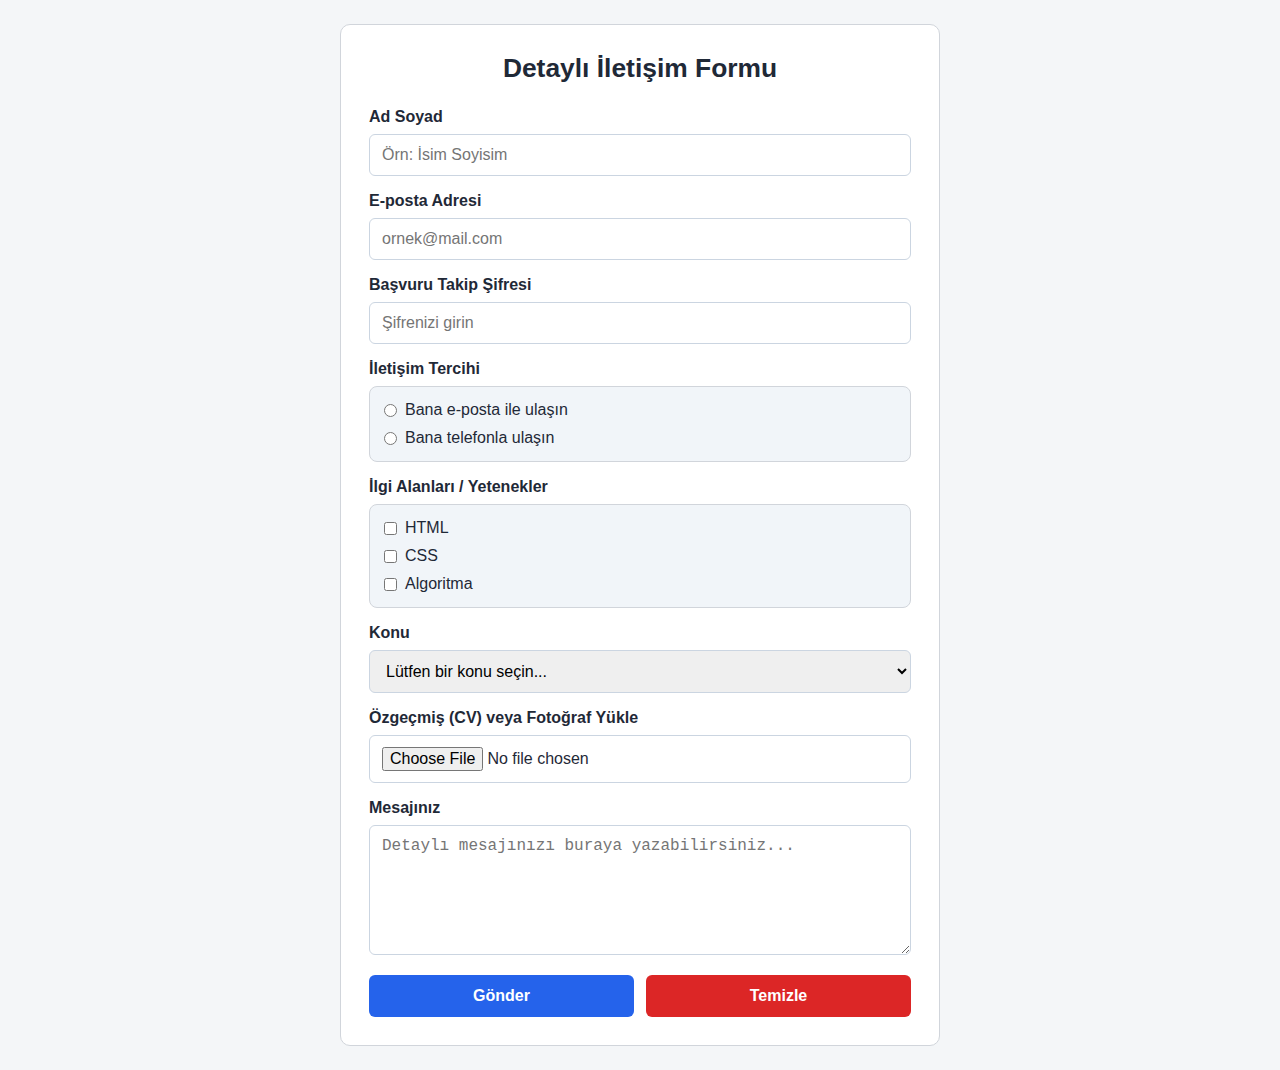
<file: iletisim.html>
<!DOCTYPE html>
<html lang="tr">
<head>
    <meta charset="UTF-8">
    <meta name="viewport" content="width=device-width, initial-scale=1.0">
    <title>Detaylı İletişim Formu</title>
    <style>
        * {
            box-sizing: border-box;
        }

        body {
            margin: 0;
            padding: 24px;
            background: #f4f6f8;
            font-family: "Segoe UI", Tahoma, Geneva, Verdana, sans-serif;
            color: #1f2937;
        }

        .contact-container {
            width: min(90%, 600px);
            margin: auto;
            padding: 28px;
            border: 1px solid #d1d5db;
            border-radius: 10px;
            background: #ffffff;
        }

        h1 {
            margin-top: 0;
            margin-bottom: 24px;
            text-align: center;
            font-size: 1.65rem;
        }

        label {
            display: block;
            margin-bottom: 8px;
            font-weight: 600;
        }

        input,
        select,
        textarea {
            width: 100%;
            padding: 11px 12px;
            margin-bottom: 16px;
            border: 1px solid #cbd5e1;
            border-radius: 6px;
            font-size: 1rem;
        }

        .group-box {
            margin-bottom: 16px;
            padding: 14px;
            border: 1px solid #d1d5db;
            border-radius: 8px;
            background: #f1f5f9;
        }

        .option-line {
            display: flex;
            align-items: center;
            gap: 8px;
            margin-bottom: 10px;
            font-weight: 400;
        }

        .option-line:last-child {
            margin-bottom: 0;
        }

        .option-line input {
            width: auto;
            margin: 0;
        }

        textarea {
            resize: vertical;
            min-height: 130px;
        }

        .button-row {
            display: flex;
            gap: 12px;
        }

        .button-row button {
            flex: 1;
            border: none;
            color: #ffffff;
            padding: 12px 18px;
            border-radius: 6px;
            font-size: 1rem;
            font-weight: 600;
            cursor: pointer;
        }

        .submit-btn {
            background: #2563eb;
        }

        .reset-btn {
            background: #dc2626;
        }
    </style>
</head>
<body>
    <div class="contact-container">
        <h1>Detaylı İletişim Formu</h1>

        <form action="#" method="post" enctype="multipart/form-data">
            <label for="ad-soyad">Ad Soyad</label>
            <input type="text" id="ad-soyad" name="ad-soyad" placeholder="Örn: İsim Soyisim" required>

            <label for="eposta">E-posta Adresi</label>
            <input type="email" id="eposta" name="eposta" placeholder="ornek@mail.com" required>

            <label for="sifre">Başvuru Takip Şifresi</label>
            <input type="password" id="sifre" name="sifre" placeholder="Şifrenizi girin" required>

            <label>İletişim Tercihi</label>
            <div class="group-box">
                <label class="option-line" for="tercih-eposta">
                    <input type="radio" id="tercih-eposta" name="iletisim-tercihi" value="eposta" required>
                    Bana e-posta ile ulaşın
                </label>
                <label class="option-line" for="tercih-telefon">
                    <input type="radio" id="tercih-telefon" name="iletisim-tercihi" value="telefon">
                    Bana telefonla ulaşın
                </label>
            </div>

            <label>İlgi Alanları / Yetenekler</label>
            <div class="group-box">
                <label class="option-line" for="yetenek-html">
                    <input type="checkbox" id="yetenek-html" name="yetenekler" value="HTML">
                    HTML
                </label>
                <label class="option-line" for="yetenek-css">
                    <input type="checkbox" id="yetenek-css" name="yetenekler" value="CSS">
                    CSS
                </label>
                <label class="option-line" for="yetenek-algoritma">
                    <input type="checkbox" id="yetenek-algoritma" name="yetenekler" value="Algoritma">
                    Algoritma
                </label>
            </div>

            <label for="konu">Konu</label>
            <select id="konu" name="konu" required>
                <option value="">Lütfen bir konu seçin...</option>
                <option value="is-teklifi">İş Teklifi</option>
                <option value="soru">Soru</option>
                <option value="geri-bildirim">Geri Bildirim</option>
            </select>

            <label for="dosya">Özgeçmiş (CV) veya Fotoğraf Yükle</label>
            <input type="file" id="dosya" name="dosya">

            <label for="mesaj">Mesajınız</label>
            <textarea id="mesaj" name="mesaj" placeholder="Detaylı mesajınızı buraya yazabilirsiniz..." required></textarea>

            <div class="button-row">
                <button type="submit" class="submit-btn">Gönder</button>
                <button type="reset" class="reset-btn">Temizle</button>
            </div>
        </form>
    </div>
</body>
</html>
</file>
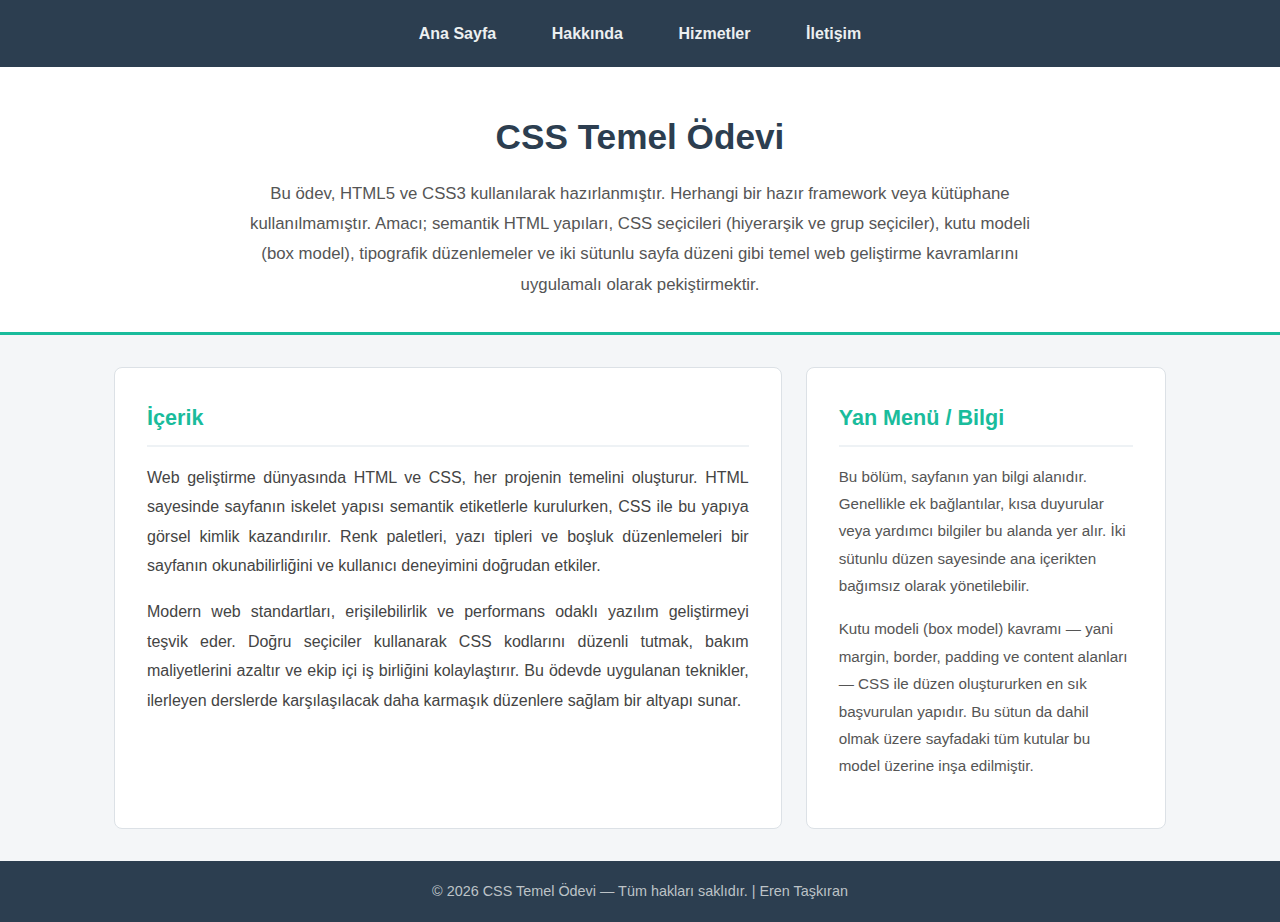
<file: odev.html>
<!DOCTYPE html>
<html lang="tr">
<head>
    <meta charset="UTF-8">
    <meta name="viewport" content="width=device-width, initial-scale=1.0">
    <title>CSS Temel Ödevi</title>
    <link rel="stylesheet" href="styles/odev.css">
</head>
<body>

    <nav>
        <ul class="main-menu">
            <li><a href="#">Ana Sayfa</a></li>
            <li><a href="#">Hakkında</a></li>
            <li><a href="#">Hizmetler</a></li>
            <li><a href="#">İletişim</a></li>
        </ul>
    </nav>

    <header class="site-header">
        <h1>CSS Temel Ödevi</h1>
        <p>
            Bu ödev, HTML5 ve CSS3 kullanılarak hazırlanmıştır. Herhangi bir hazır framework veya 
            kütüphane kullanılmamıştır. Amacı; semantik HTML yapıları, CSS seçicileri (hiyerarşik 
            ve grup seçiciler), kutu modeli (box model), tipografik düzenlemeler ve iki sütunlu sayfa 
            düzeni gibi temel web geliştirme kavramlarını uygulamalı olarak pekiştirmektir.
        </p>
    </header>

    <main class="content-wrapper">

        <section class="content-left">
            <h2>İçerik</h2>
            <p>
                Web geliştirme dünyasında HTML ve CSS, her projenin temelini oluşturur. HTML sayesinde 
                sayfanın iskelet yapısı semantik etiketlerle kurulurken, CSS ile bu yapıya görsel kimlik 
                kazandırılır. Renk paletleri, yazı tipleri ve boşluk düzenlemeleri bir sayfanın 
                okunabilirliğini ve kullanıcı deneyimini doğrudan etkiler.
            </p>
            <p>
                Modern web standartları, erişilebilirlik ve performans odaklı yazılım geliştirmeyi 
                teşvik eder. Doğru seçiciler kullanarak CSS kodlarını düzenli tutmak, bakım maliyetlerini 
                azaltır ve ekip içi iş birliğini kolaylaştırır. Bu ödevde uygulanan teknikler, ilerleyen 
                derslerde karşılaşılacak daha karmaşık düzenlere sağlam bir altyapı sunar.
            </p>
        </section>

        <aside class="content-right">
            <h2>Yan Menü / Bilgi</h2>
            <p>
                Bu bölüm, sayfanın yan bilgi alanıdır. Genellikle ek bağlantılar, kısa duyurular 
                veya yardımcı bilgiler bu alanda yer alır. İki sütunlu düzen sayesinde ana içerikten 
                bağımsız olarak yönetilebilir.
            </p>
            <p>
                Kutu modeli (box model) kavramı — yani margin, border, padding ve content alanları — 
                CSS ile düzen oluştururken en sık başvurulan yapıdır. Bu sütun da dahil olmak üzere 
                sayfadaki tüm kutular bu model üzerine inşa edilmiştir.
            </p>
        </aside>

    </main>

    <footer class="site-footer">
        <p>&copy; 2026 CSS Temel Ödevi &mdash; Tüm hakları saklıdır. | Eren Taşkıran</p>
    </footer>

</body>
</html>
</file>
<file: styles/odev.css>
* {
    margin: 0;
    padding: 0;
    box-sizing: border-box;
}

body {
    font-family: "Segoe UI", Tahoma, Geneva, Verdana, sans-serif;
    background-color: #f4f6f8;
    color: #333;
    line-height: 1.7;
}

h1, h2, p {
    font-family: "Segoe UI", Tahoma, Geneva, Verdana, sans-serif;
    color: #2c3e50;
}

nav {
    background-color: #2c3e50;
    padding: 0;
}

nav .main-menu {
    list-style: none;
    text-align: center;
    padding: 0.6rem 0;
}

nav .main-menu li {
    display: inline-block;
    margin: 0 0.2rem;
}

nav .main-menu li a {
    display: inline-block;
    text-decoration: none;
    color: #ecf0f1;
    font-size: 1rem;
    font-weight: 600;
    padding: 0.65rem 1.4rem;
    border-radius: 4px;
    transition: background-color 0.3s ease, color 0.3s ease;
}

nav .main-menu li a:hover {
    background-color: #1abc9c;
    color: #fff;
}

.site-header {
    background-color: #fff;
    text-align: center;
    padding: 2.5rem 2rem 2rem;
    border-bottom: 3px solid #1abc9c;
}

.site-header h1 {
    font-size: 2.2rem;
    color: #2c3e50;
    margin-bottom: 0.75rem;
}

.site-header p {
    font-size: 1.05rem;
    color: #555;
    line-height: 1.8;
    max-width: 780px;
    margin: 0 auto;
    text-align: center;
}

.content-wrapper {
    display: flex;
    gap: 1.5rem;
    max-width: 1100px;
    margin: 2rem auto;
    padding: 0 1.5rem;
}

.content-left {
    width: 65%;
    background-color: #fff;
    border: 1px solid #dce1e6;
    border-radius: 8px;
    padding: 2rem;
    min-height: 300px;
}

.content-right {
    width: 35%;
    background-color: #fff;
    border: 1px solid #dce1e6;
    border-radius: 8px;
    padding: 2rem;
    min-height: 300px;
}

.content-left h2,
.content-right h2 {
    font-size: 1.35rem;
    color: #1abc9c;
    margin-bottom: 1rem;
    padding-bottom: 0.5rem;
    border-bottom: 2px solid #eef2f5;
}

.content-left p {
    font-size: 1rem;
    color: #444;
    line-height: 1.85;
    text-align: justify;
    margin-bottom: 1rem;
}

.content-right p {
    font-size: 0.95rem;
    color: #555;
    line-height: 1.8;
    text-align: left;
    margin-bottom: 1rem;
}

.site-footer {
    background-color: #2c3e50;
    color: #ecf0f1;
    text-align: center;
    padding: 1.2rem 1rem;
    margin-top: 2rem;
}

.site-footer p {
    font-size: 0.9rem;
    color: #bdc3c7;
    line-height: 1.6;
}
</file>
